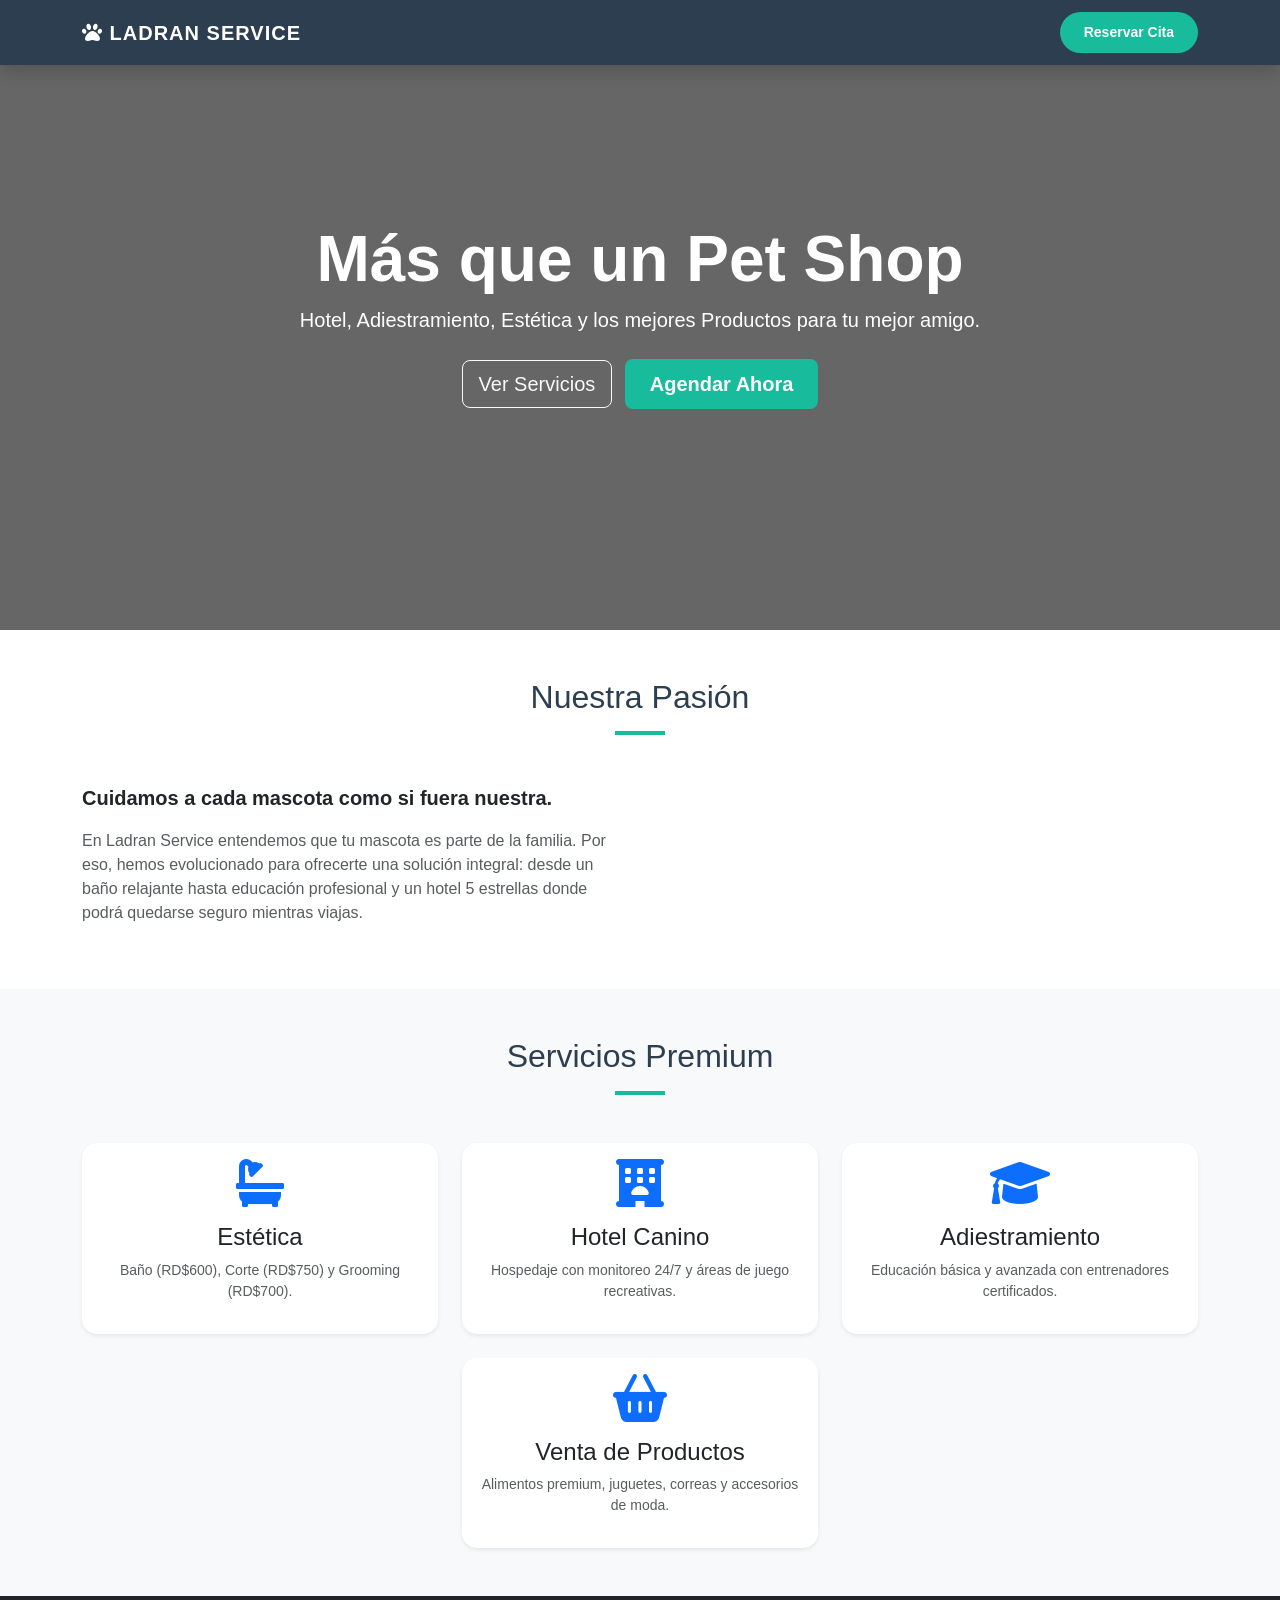
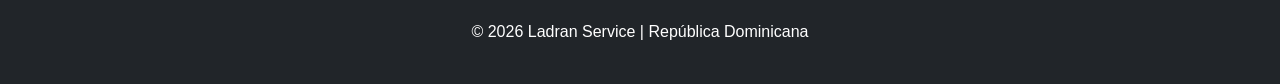
<file: index.html>
<!DOCTYPE html>
<html lang="es">
<head>
    <meta charset="UTF-8">
    <meta name="viewport" content="width=device-width, initial-scale=1.0">
    <title>Ladran Service | Multi-Servicios Mascotas</title>
    <link href="https://cdn.jsdelivr.net/npm/bootstrap@5.3.0/dist/css/bootstrap.min.css" rel="stylesheet">
    <link rel="stylesheet" href="https://cdnjs.cloudflare.com/ajax/libs/font-awesome/6.0.0/css/all.min.css">
    <link rel="stylesheet" href="style.css">
</head>
<body>

    <nav class="navbar navbar-expand-lg fixed-top shadow">
        <div class="container">
            <a class="navbar-brand fw-bold" href="#"><i class="fas fa-paw"></i> LADRAN SERVICE</a>
            <div class="ms-auto">
                <a href="reservar.html" class="btn btn-primary btn-sm rounded-pill px-4">Reservar Cita</a>
            </div>
        </div>
    </nav>

    <header class="hero-section text-center text-white">
        <div class="container">
            <h1 class="display-3 fw-bold">Más que un Pet Shop</h1>
            <p class="lead">Hotel, Adiestramiento, Estética y los mejores Productos para tu mejor amigo.</p>
            <div class="mt-4">
                <a href="#servicios" class="btn btn-outline-light btn-lg me-2">Ver Servicios</a>
                <a href="reservar.html" class="btn btn-primary btn-lg">Agendar Ahora</a>
            </div>
        </div>
    </header>

    <section class="py-5 bg-white">
        <div class="container text-center">
            <h2 class="section-title">Nuestra Pasión</h2>
            <div class="row mt-5 align-items-center">
                <div class="col-md-6 text-start">
                    <p class="lead text-dark fw-bold">Cuidamos a cada mascota como si fuera nuestra.</p>
                    <p class="text-muted">En Ladran Service entendemos que tu mascota es parte de la familia. Por eso, hemos evolucionado para ofrecerte una solución integral: desde un baño relajante hasta educación profesional y un hotel 5 estrellas donde podrá quedarse seguro mientras viajas.</p>
                </div>
                
            </div>
        </div>
    </section>

    <section id="servicios" class="py-5 bg-light">
        <div class="container text-center">
            <h2 class="section-title mb-5">Servicios Premium</h2>
            <div class="row g-4">
                <div class="col-md-4">
                    <div class="card service-card border-0 shadow-sm h-100">
                        <div class="card-body">
                            <i class="fas fa-bath fa-3x text-primary mb-3"></i>
                            <h4>Estética</h4>
                            <p class="small text-muted">Baño (RD$600), Corte (RD$750) y Grooming (RD$700).</p>
                        </div>
                    </div>
                </div>
                <div class="col-md-4">
                    <div class="card service-card border-0 shadow-sm h-100">
                        <div class="card-body">
                            <i class="fas fa-hotel fa-3x text-primary mb-3"></i>
                            <h4>Hotel Canino</h4>
                            <p class="small text-muted">Hospedaje con monitoreo 24/7 y áreas de juego recreativas.</p>
                        </div>
                    </div>
                </div>
                <div class="col-md-4">
                    <div class="card service-card border-0 shadow-sm h-100">
                        <div class="card-body">
                            <i class="fas fa-graduation-cap fa-3x text-primary mb-3"></i>
                            <h4>Adiestramiento</h4>
                            <p class="small text-muted">Educación básica y avanzada con entrenadores certificados.</p>
                        </div>
                    </div>
                </div>
                <div class="col-md-4 offset-md-4">
                    <div class="card service-card border-0 shadow-sm h-100">
                        <div class="card-body">
                            <i class="fas fa-shopping-basket fa-3x text-primary mb-3"></i>
                            <h4>Venta de Productos</h4>
                            <p class="small text-muted">Alimentos premium, juguetes, correas y accesorios de moda.</p>
                        </div>
                    </div>
                </div>
            </div>
        </div>
    </section>

    <footer class="py-4 bg-dark text-white text-center">
        <p>© 2026 Ladran Service | República Dominicana</p>
    </footer>

</body>
</html>
</file>
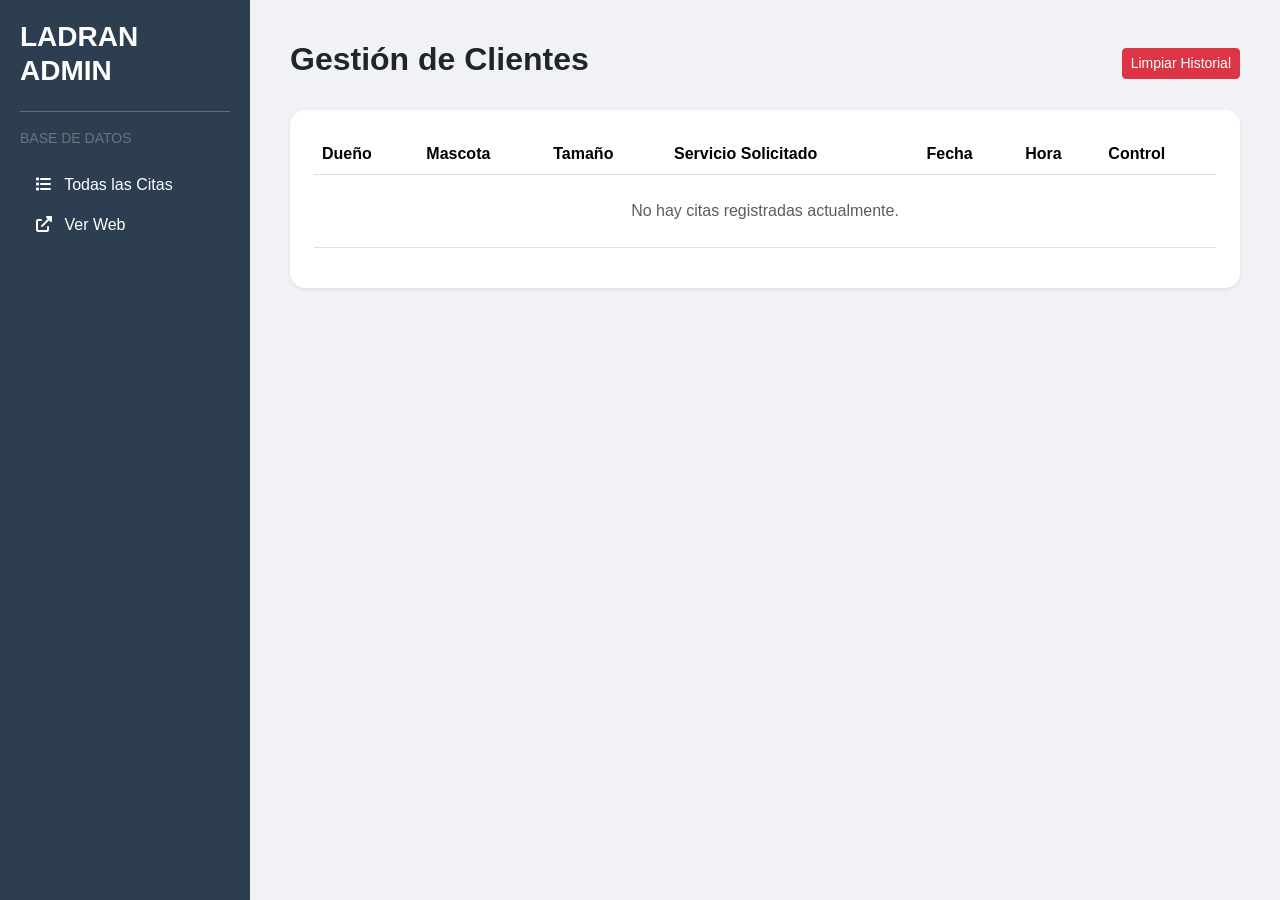
<file: admin.html>
<!DOCTYPE html>
<html lang="es">
<head>
    <meta charset="UTF-8">
    <title>SISTEMA INTERNO | Ladran Service</title>
    <link href="https://cdn.jsdelivr.net/npm/bootstrap@5.3.0/dist/css/bootstrap.min.css" rel="stylesheet">
    <link rel="stylesheet" href="https://cdnjs.cloudflare.com/ajax/libs/font-awesome/6.0.0/css/all.min.css">
    <style>
        body { background: #f0f2f5; font-family: 'Segoe UI', sans-serif; }
        .sidebar { height: 100vh; background: #2c3e50; color: white; padding: 20px; position: fixed; width: 250px; }
        .main-content { margin-left: 250px; padding: 40px; }
        .card-data { background: white; border-radius: 15px; border: none; }
        .table thead { background: #f8f9fa; }
    </style>
</head>
<body>

    <div class="sidebar">
        <h3 class="fw-bold mb-4">LADRAN ADMIN</h3>
        <hr>
        <p class="small text-uppercase text-secondary">Base de Datos</p>
        <nav class="nav flex-column">
            <a class="nav-link text-white active" href="#"><i class="fas fa-list me-2"></i> Todas las Citas</a>
            <a class="nav-link text-white" href="index.html"><i class="fas fa-external-link-alt me-2"></i> Ver Web</a>
        </nav>
    </div>

    <div class="main-content">
        <div class="d-flex justify-content-between align-items-center mb-4">
            <h2 class="fw-bold">Gestión de Clientes</h2>
            <button class="btn btn-danger btn-sm" onclick="borrarTodo()">Limpiar Historial</button>
        </div>

        <div class="card card-data shadow-sm p-4">
            <div class="table-responsive">
                <table class="table align-middle">
                    <thead>
                        <tr>
                            <th>Dueño</th>
                            <th>Mascota</th>
                            <th>Tamaño</th>
                            <th>Servicio Solicitado</th>
                            <th>Fecha</th>
                            <th>Hora</th>
                            <th>Control</th>
                        </tr>
                    </thead>
                    <tbody id="tablaAdmin">
                        </tbody>
                </table>
            </div>
        </div>
    </div>

    <script>
        function cargarDatos() {
            const db = JSON.parse(localStorage.getItem('reservas')) || [];
            const tbody = document.getElementById('tablaAdmin');
            tbody.innerHTML = '';
            
            if(db.length === 0) {
                tbody.innerHTML = '<tr><td colspan="7" class="text-center py-4 text-muted">No hay citas registradas actualmente.</td></tr>';
                return;
            }

            db.forEach((item, index) => {
                tbody.innerHTML += `
                    <tr>
                        <td class="fw-bold">${item.cliente}</td>
                        <td>${item.perrito}</td>
                        <td><span class="badge rounded-pill bg-secondary text-white">${item.tamaño}</span></td>
                        <td><span class="badge bg-primary">${item.servicio}</span></td>
                        <td>${item.fecha}</td>
                        <td class="fw-bold text-dark">${item.hora}</td>
                        <td>
                            <button class="btn btn-outline-danger btn-sm" onclick="eliminar(${index})"><i class="fas fa-trash"></i></button>
                        </td>
                    </tr>
                `;
            });
        }

        function eliminar(index) {
            let db = JSON.parse(localStorage.getItem('reservas'));
            db.splice(index, 1);
            localStorage.setItem('reservas', JSON.stringify(db));
            cargarDatos();
        }

        function borrarTodo() {
            if(confirm("¿Seguro que quieres borrar todos los datos?")) {
                localStorage.removeItem('reservas');
                cargarDatos();
            }
        }

        window.onload = cargarDatos;
    </script>
</body>
</html>
</file>
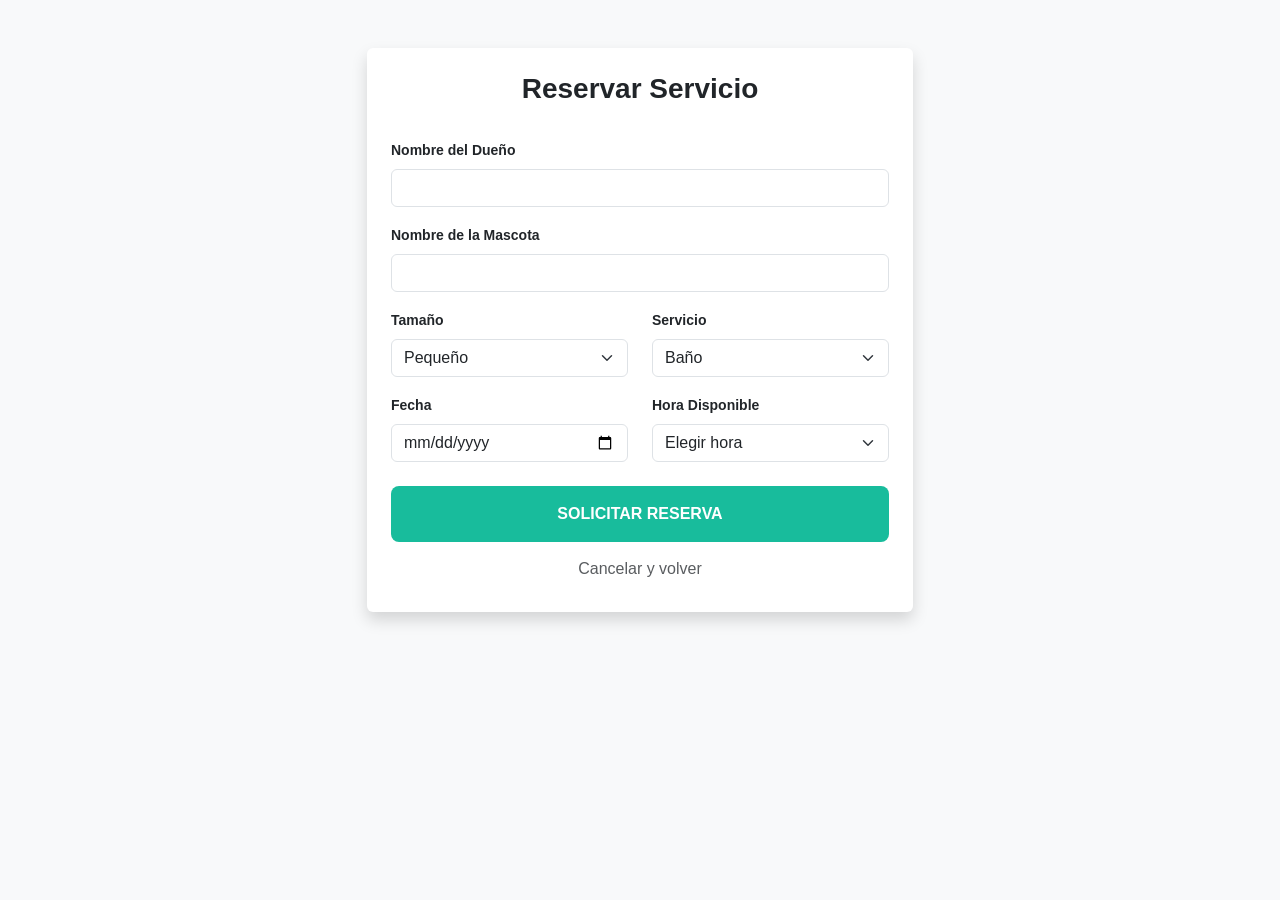
<file: reservar.html>
<!DOCTYPE html>
<html lang="es">
<head>
    <meta charset="UTF-8">
    <title>Agenda tu Cita | Ladran Service</title>
    <link href="https://cdn.jsdelivr.net/npm/bootstrap@5.3.0/dist/css/bootstrap.min.css" rel="stylesheet">
    <link rel="stylesheet" href="style.css">
</head>
<body class="bg-light">

    <div class="container py-5">
        <div class="row justify-content-center">
            <div class="col-md-6">
                <div class="card shadow border-0 p-4">
                    <div class="text-center mb-4">
                        <i class="fas fa-calendar-alt fa-2x text-primary mb-2"></i>
                        <h3 class="fw-bold">Reservar Servicio</h3>
                    </div>
                    <form id="reservaForm">
                        <div class="mb-3">
                            <label class="form-label fw-bold small">Nombre del Dueño</label>
                            <input type="text" id="cliente" class="form-control" required>
                        </div>

                        <div class="mb-3">
                            <label class="form-label fw-bold small">Nombre de la Mascota</label>
                            <input type="text" id="perrito" class="form-control" required>
                        </div>

                        <div class="row">
                            <div class="col-6 mb-3">
                                <label class="form-label fw-bold small">Tamaño</label>
                                <select id="tamaño" class="form-select" required>
                                    <option value="Pequeño">Pequeño</option>
                                    <option value="Mediano">Mediano</option>
                                    <option value="Grande">Grande</option>
                                </select>
                            </div>
                            <div class="col-6 mb-3">
                                <label class="form-label fw-bold small">Servicio</label>
                                <select id="servicio" class="form-select" required>
                                    <optgroup label="Estética">
                                        <option value="Baño (RD$600)">Baño</option>
                                        <option value="Corte (RD$750)">Corte</option>
                                        <option value="Grooming (RD$700)">Grooming</option>
                                    </optgroup>
                                    
                                </select>
                            </div>
                        </div>

                        <div class="row">
                            <div class="col-6 mb-3">
                                <label class="form-label fw-bold small">Fecha</label>
                                <input type="date" id="fecha" class="form-control" required>
                            </div>
                            <div class="col-6 mb-4">
                                <label class="form-label fw-bold small">Hora Disponible</label>
                                <select id="hora" class="form-select" required>
                                    <option value="" disabled selected>Elegir hora</option>
                                    <option value="08:00 AM">09:00 a 10:30 AM</option>
                                    <option value="03:00 PM">3:00 a 5:30 PM</option>
                                   
                                </select>
                            </div>
                        </div>

                        <button type="submit" class="btn btn-primary w-100 py-3 fw-bold">SOLICITAR RESERVA</button>
                        <a href="index.html" class="btn btn-link w-100 mt-2 text-decoration-none text-muted">Cancelar y volver</a>
                    </form>
                </div>
            </div>
        </div>
    </div>

    <script src="script.js"></script>
</body>
</html>
</file>
<file: style.css>
:root {
    --primary: #18bc9c;
    --dark: #2c3e50;
    --light-gray: #f8f9fa;
}

body {
    font-family: 'Segoe UI', Tahoma, Geneva, Verdana, sans-serif;
    color: var(--dark);
}

.navbar { background: var(--dark); padding: 12px 0; }
.navbar-brand { color: white !important; letter-spacing: 1px; }

.hero-section {
    height: 70vh;
    background: linear-gradient(rgba(0,0,0,0.6), rgba(0,0,0,0.6)), url('https://images.unsplash.com/photo-1516734212186-a967f81ad0d7?auto=format&fit=crop&w=1500');
    background-size: cover;
    background-position: center;
    display: flex;
    align-items: center;
}

.btn-primary {
    background: var(--primary);
    border: none;
    border-radius: 8px;
    padding: 10px 25px;
    font-weight: 600;
}

.service-card {
    transition: 0.4s;
    border-radius: 15px;
}

.service-card:hover {
    transform: translateY(-10px);
    background-color: var(--primary);
    color: white;
}

.service-card:hover i, .service-card:hover p {
    color: white !important;
}

.section-title::after {
    content: '';
    display: block;
    width: 50px;
    height: 4px;
    background: var(--primary);
    margin: 15px auto;
}
</file>
